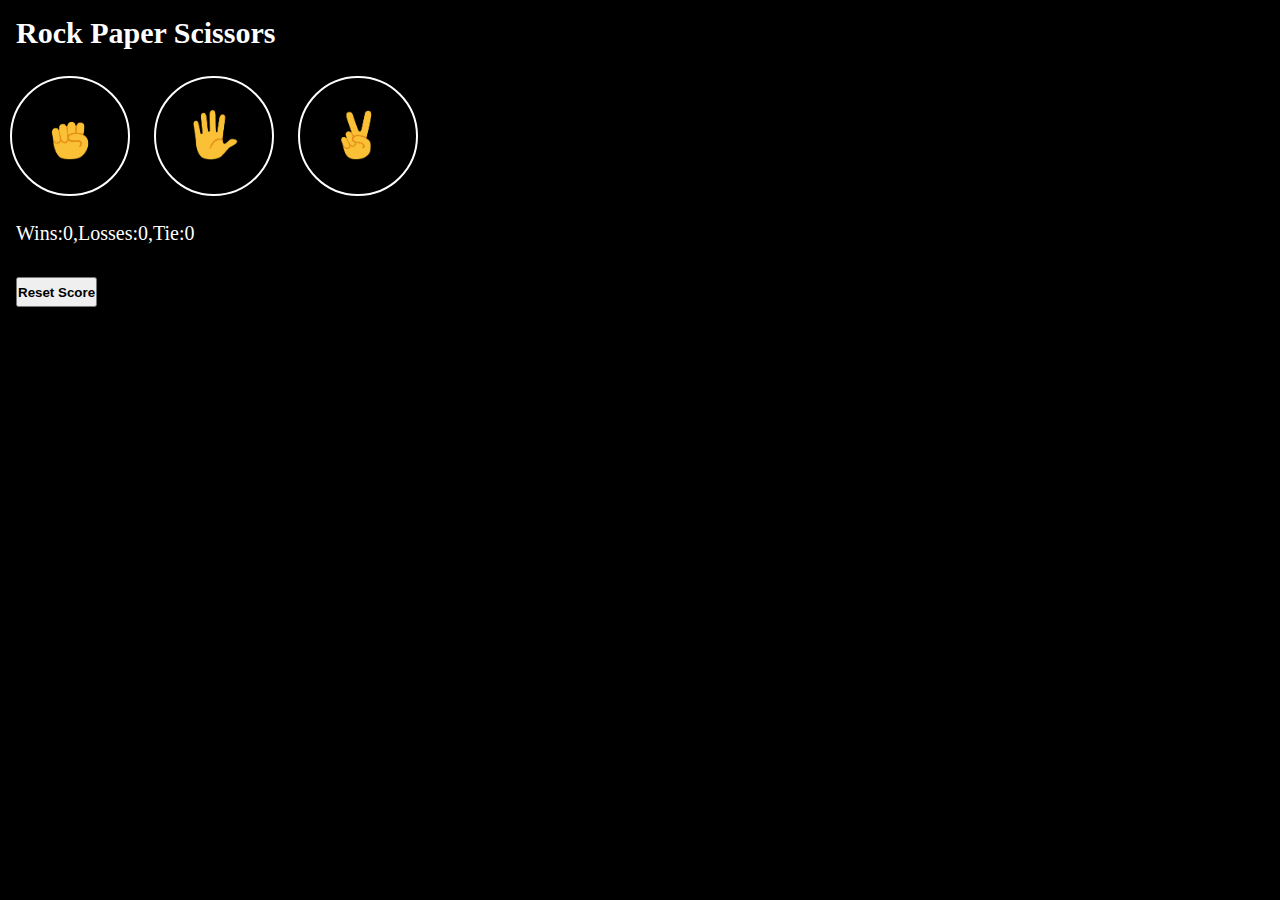
<file: index.html>
<!DOCTYPE html>
<html lang="en">

<head>
    <meta charset="UTF-8">
    <meta name="viewport" content="width=device-width, initial-scale=1.0">
    <link rel="stylesheet" href="style.css">
    <link rel="stylesheet" media="screen and (max-width:500px)" href="phone.css">
    <title>Document</title>
</head>

<body>
    <p class="title">Rock Paper Scissors</p>
    <div class="container">
        <button class="play-button" onclick="play('rock')">
            <img src="rock-emoji.png" alt="">
        </button>
        <button class="play-button" onclick="play('paper')">
            <img src="paper-emoji.png" alt="">
        </button>
        <button class="play-button" onclick="play('scissor')">
            <img src="scissor-emoji.png" alt="">
        </button>
    </div>

    <p id="result"></p>
    <p id="choices"></p>
    <p id="score">Wins:0,Losses:0,Tie:0</p>

    <button class="btn" onclick="
        score.win=0;
        score.loss=0;
        score.tie=0;
        localStorage.removeItem('score');
        showResult();
    ">Reset Score</button>
</body>
<script>
    let score = JSON.parse(localStorage.getItem('score')) || {
        win: 0,
        loss: 0,
        tie: 0
    };
    showResult();

    function play(userChoice) {
        const computerChoice = randomChoice();
        const result = getResult(computerChoice, userChoice);
        showResult(result, computerChoice, userChoice);
        localStorage.setItem('score', JSON.stringify(score));
    }

    function randomChoice() {
        const randomNum = Math.random();
        let computerChoice = '';
        if (randomNum >= 0 && randomNum < 1 / 3) {
            computerChoice = "rock";
        } else if (randomNum >= 1 / 3 && randomNum < 2 / 3) {
            computerChoice = 'paper';
        } else {
            computerChoice = "scissor";
        }
        return computerChoice;
        // console.log(computerChoice);
    }

    function getResult(computerChoice, userChoice) {
        let result = '';
        if (computerChoice === userChoice) {
            result = 'Tie.';
            score.tie++;
        } else if (computerChoice === 'rock' && userChoice === 'paper'
            || computerChoice === 'paper' && userChoice === 'scissor'
            || computerChoice === 'scissor' && userChoice === 'rock'
        ) {
            result = 'You win.';
            score.win++;
        } else {
            result = 'You lose.';
            score.loss++;
        }

        return result;

        // alert(`Your pickek ${userChoice}.Computer picked ${computerChoice}.${result}.`);
    }

    function showResult(result, computerChoice, userChoice) {
        document.getElementById("result").innerHTML = result ? `${result}` : '';
        document.getElementById("choices").innerHTML = computerChoice ? `You <img src="${userChoice}-emoji.png" alt=""> <img src="${computerChoice}-emoji.png" alt=""> computer` : '';
        document.getElementById("score").innerHTML = `Wins:${score.win},Losses:${score.loss},Tie:${score.tie}`;

    }


</script>

</html>
</file>
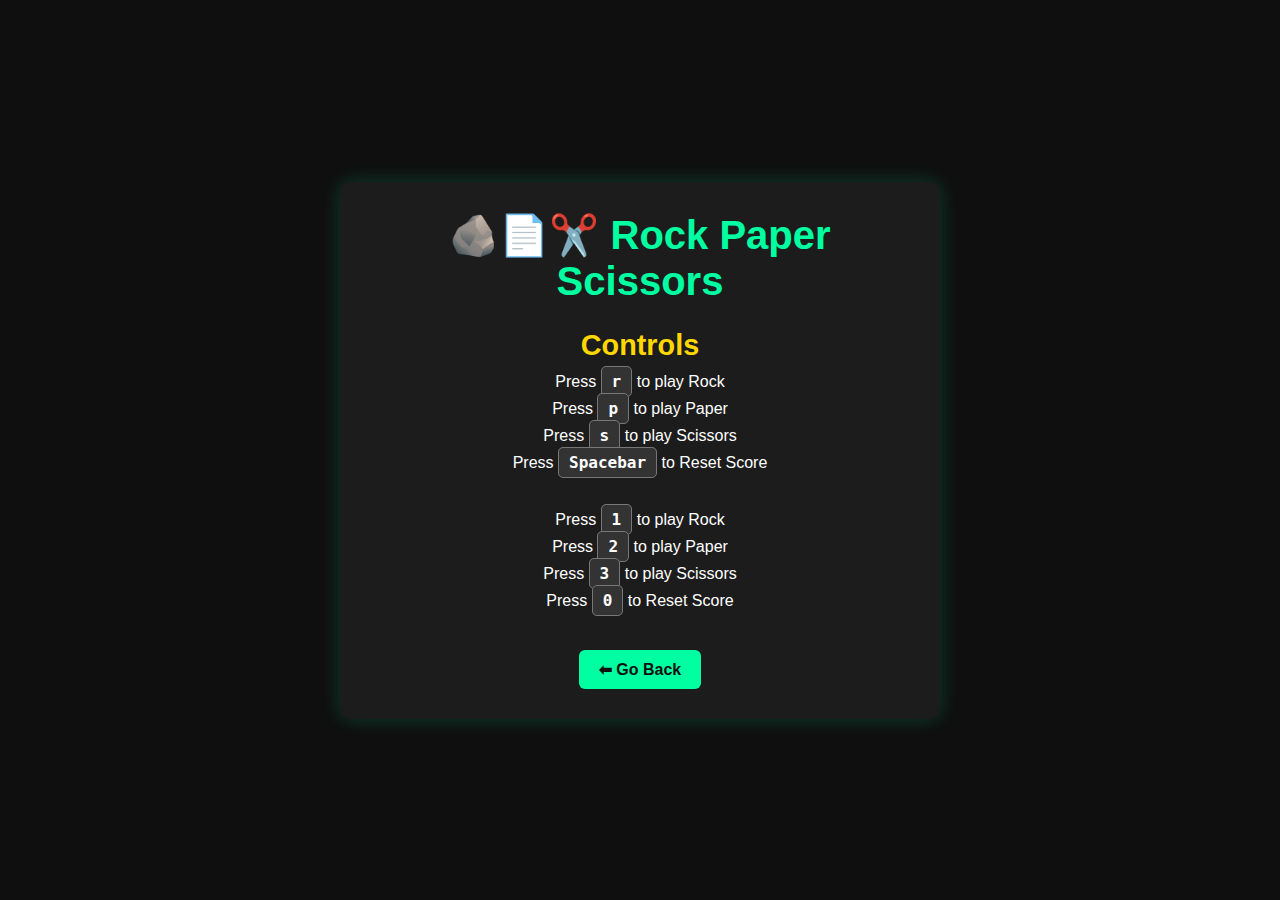
<file: help.html>
<!DOCTYPE html>
<html lang="en">
<head>
     <meta charset="UTF-8">
    <link rel="icon" type="image/x-icon" href="./rock-paper-scissors.png">
    <meta name="viewport" content="width=device-width, initial-scale=1.0">
    <link rel="stylesheet" href="help.css">
    <!-- <link rel="stylesheet" media="screen and (max-width:500px)" href="phone.css"> -->
    <title>Rock Paper Scissor</title>
</head>
<body>
     <main class="container">
    <h1>🪨📄✂️ Rock Paper Scissors</h1>
    
    <section class="instructions">
      <h2>Controls</h2>
      <ul>
        <li>Press <kbd>r</kbd> to play Rock</li>
        <li>Press <kbd>p</kbd> to play Paper</li>
        <li>Press <kbd>s</kbd> to play Scissors</li>
        <li>Press <kbd>Spacebar</kbd> to Reset Score</li>
      </ul>
      <br>
      <ul>
        <li>Press <kbd>1</kbd> to play Rock</li>
        <li>Press <kbd>2</kbd> to play Paper</li>
        <li>Press <kbd>3</kbd> to play Scissors</li>
        <li>Press <kbd>0</kbd> to Reset Score</li>
      </ul>
    </section>
<a href="index.html">

    <button class="back-button" onclick="goBack()">⬅ Go Back</button>
</a>
  </main>
</body>
 <script>
    function goBack() {
      window.history.back();
    }
  </script>
</html>
</file>
<file: style.css>
*{
    margin: 0;
    padding: 0;
}

body{
    background-color: black;
    color: white;
}
p,button{
    margin: 1rem;
}
.title{
    font-size: 30px;
    font-weight: bold;
    margin: 1rem;
}
.play-button img{
    height: 50px;
}
.play-button{
    height: 120px;
    width: 120px;;
    border-radius: 60px;
    border:2px solid white;
    background-color: transparent;
    margin:10px;
}
#result,#score{
    font-size: 20px;
    font-size: bold;
}
#choices img{
    height: 30px;
}
.btn{
    height: 30px;
    font-weight: bold;
}
</file>
<file: phone.css>
.container{
    display: flex;
    flex-direction: row;
    /* justify-content: center; */
    align-items: center;

}
.play-button img{
    height: 15vw;
}
.play-button{
    height: 25vw;
    width: 25vw;
    border-radius: 60px;
    border:2px solid white;
    background-color: transparent;
    margin:10px;
}
</file>
<file: help.css>
* {
  margin: 0;
  padding: 0;
  box-sizing: border-box;
}

body {
  font-family: 'Segoe UI', Tahoma, Geneva, Verdana, sans-serif;
  background-color: #0f0f0f;
  color: #ffffff;
  display: flex;
  justify-content: center;
  align-items: center;
  min-height: 100vh;
  text-align: center;
  padding: 20px;
}

.container {
  background-color: #1c1c1c;
  border-radius: 12px;
  padding: 30px;
  max-width: 600px;
  width: 100%;
  box-shadow: 0 0 20px rgba(0, 255, 170, 0.2);
}

h1 {
  font-size: 2.5rem;
  margin-bottom: 20px;
  color: #00ffa1;
}

h2 {
  margin-top: 25px;
  font-size: 1.8rem;
  color: #ffd700;
}

.instructions ul {
  list-style: none;
  margin: 10px 0;
  padding-left: 0;
}

.instructions li {
  margin: 8px 0;
  font-size: 1rem;
}

kbd {
  background-color: #333;
  padding: 5px 10px;
  border-radius: 5px;
  font-weight: bold;
  border: 1px solid #777;
  font-family: monospace;
}

.scoreboard, .result {
  margin-top: 20px;
}

#playerScore, #computerScore {
  font-weight: bold;
  color: #00ff99;
  font-size: 1.2rem;
}

#resultText {
  font-size: 1.2rem;
  color: #ffcc00;
  margin-top: 10px;
}

.back-button {
  margin-top: 30px;
  padding: 10px 20px;
  font-size: 1rem;
  font-weight: bold;
  background-color: #00ffa1;
  color: #0f0f0f;
  border: none;
  border-radius: 6px;
  cursor: pointer;
  transition: background-color 0.3s ease;
}

.back-button:hover {
  background-color: #00cc82;
}
</file>
